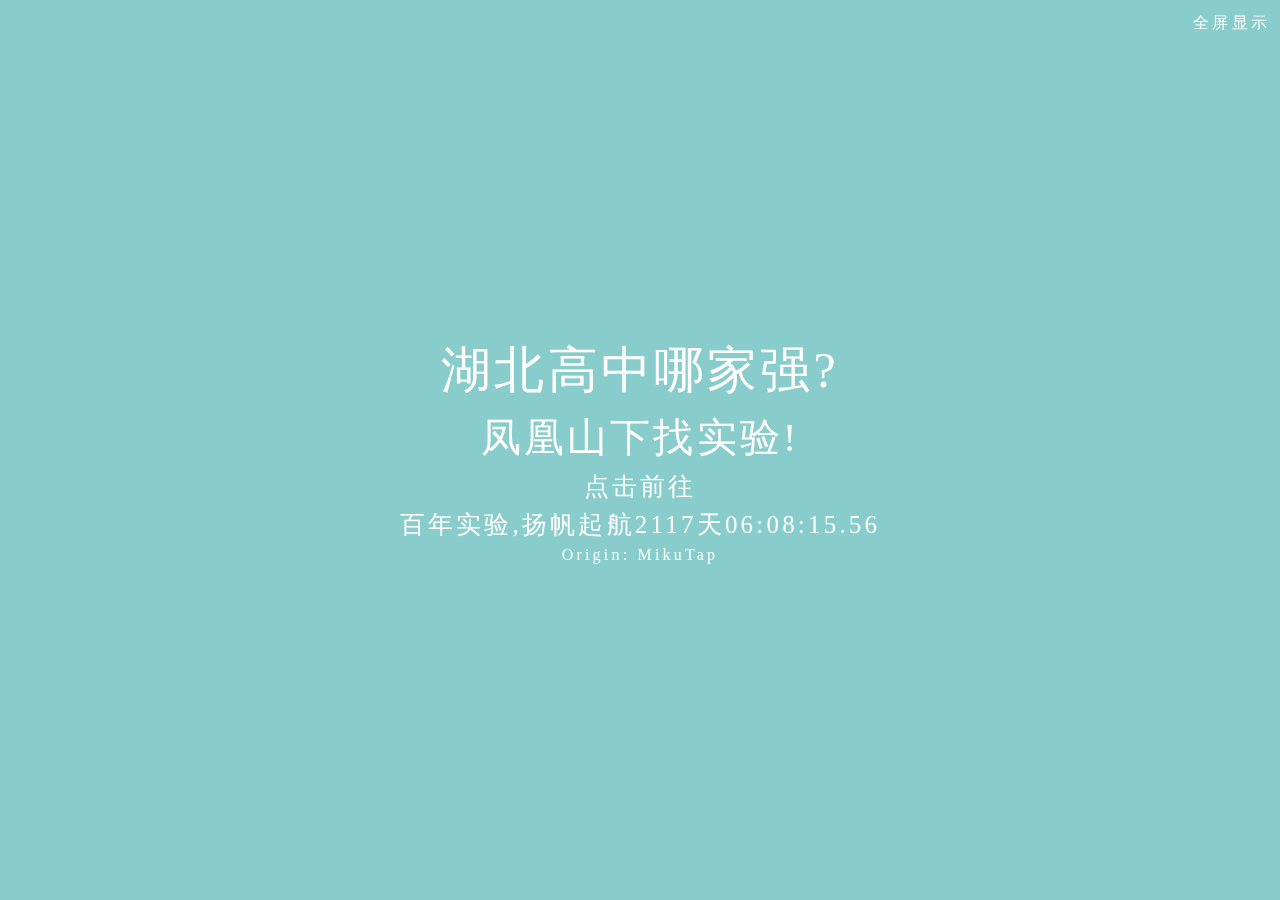
<file: index.html>
<!DOCTYPE html>
<html lang="zh">

<head>
  <meta charset="utf-8">
  <title>湖北顶尖高中-湖北省实验中学</title>
  <meta name="keywords" content="湖北高中,湖北省武昌实验中学,中学,高中,省水,省电,省实验,实验中学,武汉高中,湖北顶尖高中">
  <meta name="description" content="湖北省武昌实验中学创办于1920年，是湖北省首批重点中学、省级示范高中、武汉市文明单位。2020年,湖北省武昌实验中学将迎来百年校庆。">
  <!-- 以上内容我编不下去了 -->
  <link rel="apple-touch-icon" href="SSYLogo.jpg">
  <link href="https://fonts.loli.net/css?family=Quicksand:400" rel="stylesheet">
  <link charset="UTF-8" href="shared/sp/css/common.css" rel="stylesheet">
  <link charset="utf-8" href="css/mikutap.css" rel="stylesheet">
  <script charset="utf-8" src="https://cdnjs.loli.net/ajax/libs/jquery/2.2.4/jquery.min.js"
    type="text/javascript"></script>
  <script charset="utf-8" src="https://cdnjs.loli.net/ajax/libs/pixi.js/3.0.11/pixi.min.js"
    type="text/javascript"></script>
  <script charset="utf-8" src="https://cdnjs.loli.net/ajax/libs/gsap/1.19.1/TweenMax.min.js"
    type="text/javascript"></script>
  <script charset="UTF-8" src="shared/js/common-2.min.js" type="text/javascript"></script>
  <script charset="utf-8" src="js/mikutap.min.js" type="text/javascript"></script>
  <!-- [base64] -->
</head>

<body>
  <div id="view"></div>
  <div class="scene" style="pointer-events: none;">
    <h1>湖北高中哪家强?</h1>
    <h2>凤凰山下找实验!</h2>
    <h3 onclick="location.href='http://www.ssyzx.net/'" st="" style="pointer-events: all;">点击前往</h3>
    <h3><a id="msg">距离湖北省武昌实验中学校庆还有</a><a id="timer"></a></h3>
    <h4>Origin: MikuTap</h4>
  </div>
  <div id="scene_top" style="visibility: hidden !important;">
    <h1>湖北高中哪家强?</h1>
    <div id="ng">
      <p class="atten">十分抱歉<br>您的浏览器并不支持本页面需要的特性</p>
    </div>
    <div class="ok">
      <p id="bt_start"><a id="runrunrun" href="">!开始!</a></p>
    </div>
    <p id="bt_about"><a href="">*关于*</a></p>
    <div class="ok">
      <p class="attention">※请打开声音并享受。</p>
    </div>
    <div class="ok">
      <p class="tit"><strong>注意！搬运内容，原页面(Origin Site): <a
            href="https://aidn.jp/mikutap">https://aidn.jp/mikutap</a></strong></p>
    </div>
  </div>
  <div id="scene_loading">
    <hr size="1" color="#fff">
  </div>
  <div id="scene_main">
    <div class="set">
      <!-- <p class="attention">点击 &amp; 拖动或者按任意键!</p> -->
      <!-- <p id="bt_backtrack"><a href="">背景音乐: 开启</a></p> -->
    </div>
  </div>
  <div id="about_cover"></div>
  <div id="about">
    <div id="about_in">
      <p class="close"><span id="bt_close">×</span></p>
      <p class="con"> 声音来源 <a href="https://ec.crypton.co.jp/pages/prod/vocaloid/mikuv4x" target="_blank">Hatsune
          Miku</a> </p>
      <p class="con"> 作者 <a href="https://aidn.jp" target="_blank">daniwell</a> (<a
          href="https://twitter.com/daniwell_aidn" target="_blank">twitter</a>) </p>
      <p class="link"> 灵感来源 <a href="http://patatap.com/" target="_blank">Patatap</a><br>(令人赞叹的网页!)</p>
    </div>
  </div>
  <!-- div id="bt_back">＜返回</div -->
  <div id="bt_fs">全屏显示</div>
  <script>
    function formatZero(num, len) {
      // https://www.cnblogs.com/tonnytong/p/11650158.html
      if (String(num).length > len) return num;
      return (Array(len).join(0) + num).slice(-len);
    }
    (() => {
      let timer;
      var startTime = new Date("2020 10 06").getTime();
      let anniversary = false, changed = false;
      timer = setInterval(() => {
        let delta = startTime - new Date().getTime();
        if (delta <= 0) {
          delta = -delta, anniversary = true;
          if(!changed){
            changed = true;
            document.getElementById("msg").innerHTML = '百年实验,扬帆起航';
          }
        }
        let ms = Math.floor(delta / 10) % 100;
        delta = Math.floor(delta / 1000);
        let s = delta % 60;
        delta = Math.floor(delta / 60);
        let min = delta % 60;
        delta = Math.floor(delta / 60);
        let hrs = delta % 24;
        delta = Math.floor(delta / 24);
        let days = delta;
        document.getElementById("timer").innerHTML =
          `${days}天${formatZero(hrs, 2)}:${formatZero(min, 2)}:${formatZero(s, 2)}.${formatZero(ms, 2)}`;
      }, 10);
    })();
  </script>

</body>

</html>
</file>
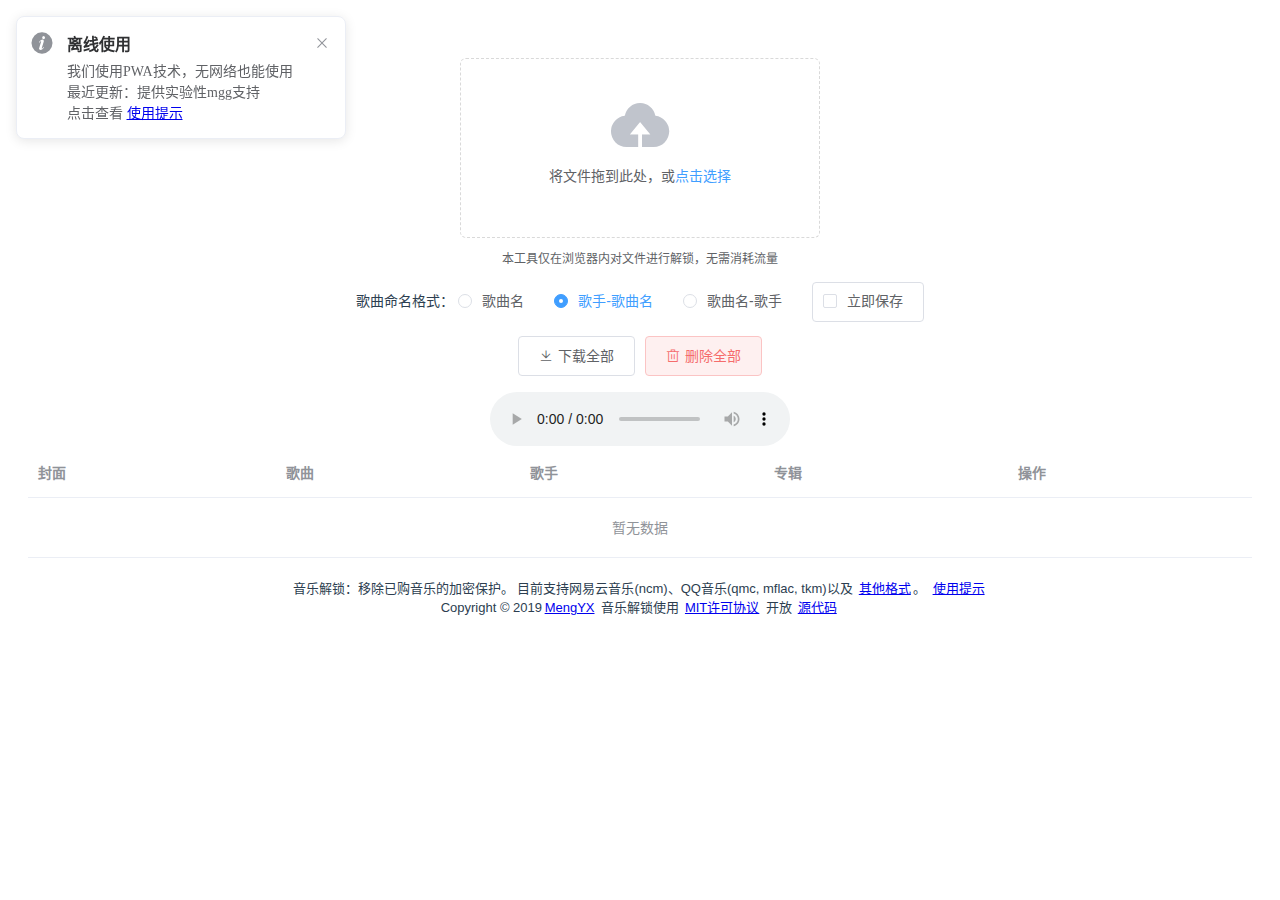
<file: music/index.html>
<!DOCTYPE html><html lang=zh-CN><head><meta charset=utf-8><meta content="IE=edge" http-equiv=X-UA-Compatible><meta content="width=device-width,initial-scale=1" name=viewport><script>var _paq = window._paq || [];
    _paq.push(['setRequestMethod', 'POST'], ['trackPageView'], ['enableLinkTracking'], ['setSiteId', '2'],
        ['setTrackerUrl', 'https://stats.ixarea.com/ixarea-stats/report']);</script><script async src=https://stats.ixarea.com/ixarea-stats.js></script><title>音乐解锁 - By IXarea</title><meta content=音乐,解锁,ncm,qmc,qmc0,qmc3,qmcflac,qmcogg,mflac,qq音乐,网易云音乐,加密 name=keywords><meta content="音乐解锁 - 在任何设备上解锁已购的加密音乐！" name=description><style>#loader{position:absolute;left:50%;top:50%;z-index:1010;margin:-75px 0 0 -75px;border:16px solid #f3f3f3;border-radius:50%;border-top:16px solid #3498db;width:120px;height:120px;animation:spin 2s linear infinite}@keyframes spin{0%{transform:rotate(0deg)}100%{transform:rotate(360deg)}}#loader-mask{position:absolute;width:100%;height:100%;bottom:0;left:0;right:0;top:0;z-index:1009;background-color:rgba(242,246,252,0.88)}</style><link href=css/app.efaf15ea.css rel=preload as=style><link href=css/chunk-vendors.a870fc53.css rel=preload as=style><link href=js/app.7646e312.js rel=preload as=script><link href=js/chunk-vendors.e2253095.js rel=preload as=script><link href=css/chunk-vendors.a870fc53.css rel=stylesheet><link href=css/app.efaf15ea.css rel=stylesheet><link rel=icon type=image/png sizes=32x32 href=img/icons/favicon-32x32.png><link rel=icon type=image/png sizes=16x16 href=img/icons/favicon-16x16.png><link rel=manifest href=manifest.json><meta name=theme-color content=#4DBA87><meta name=apple-mobile-web-app-capable content=no><meta name=apple-mobile-web-app-status-bar-style content=default><meta name=apple-mobile-web-app-title content=unlock-music><link rel=apple-touch-icon href=img/icons/apple-touch-icon-152x152.png><link rel=mask-icon href=img/icons/safari-pinned-tab.svg color=#4DBA87><meta name=msapplication-TileImage content=img/icons/msapplication-icon-144x144.png><meta name=msapplication-TileColor content=#000000></head><body><div id=loader-mask><div id=loader></div><noscript><img alt="" src="https://stats.ixarea.com/ixarea-stats/report?idsite=2&rec=1&action_name=音乐解锁+-+By+IXarea" style=border:0></noscript><strong>音乐解锁采用了一些新特性！建议使用 <a href=https://www.google.cn/chrome/ target=_blank>Google Chrome</a> <a href=https://www.firefox.com.cn/ target=_blank>Mozilla Firefox</a> <a href=https://www.microsoftedgeinsider.com/zh-cn/download target=_blank>Mozilla Firefox</a> | <a href=https://github.com/ix64/unlock-music/wiki/使用提示 target=_blank>使用提示</a></strong></div><div id=app></div><script src=js/chunk-vendors.e2253095.js></script><script src=js/app.7646e312.js></script></body></html>
</file>
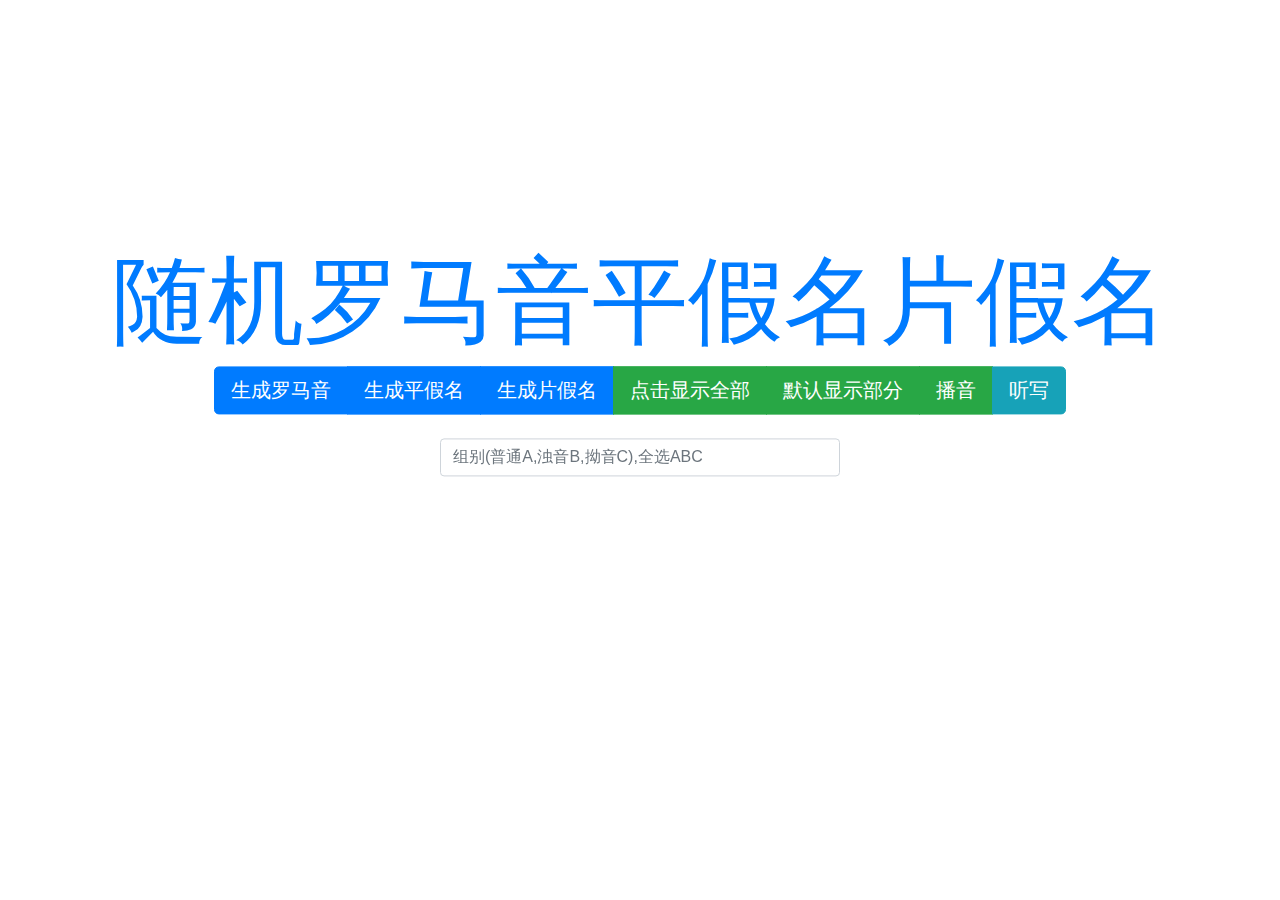
<file: romaji/index.html>
<!DOCTYPE html>
<html>

<head>
  <title>随机罗马音平假名片假名</title>
  <script src="https://cdn.jsdelivr.net/npm/jquery@3.5.1/dist/jquery.min.js"></script>
  <script src="https://cdn.jsdelivr.net/npm/bootstrap@4.5.0/dist/js/bootstrap.min.js"></script>
  <link rel="stylesheet" href="https://cdn.jsdelivr.net/npm/bootstrap@4.5.0/dist/css/bootstrap.min.css">
</head>

<body>
  <div class="container center">
    <h1 class="display-1 center">
      <a class="romaji">随机罗马音平假名片假名</a>
      <a class="gana"></a>
      <a class="kana"></a>
    </h1>
    <h1 class="display-2 center" id="timer"></h1>
    <div class="btn-group btn-group-lg">
      <button id="romaji" type="button" class="btn btn-primary">生成罗马音</button>
      <button id="gana" type="button" class="btn btn-primary">生成平假名</button>
      <button id="kana" type="button" class="btn btn-primary">生成片假名</button>
      <button id="show" type="button" class="btn btn-success">点击显示全部</button>
      <button id="showtype" type="button" class="btn btn-success">默认显示部分</button>
      <button id="sound" type="button" class="btn btn-success">播音</button>
      <button id="btx" type="button" class="btn btn-info">听写</button>
    </div>
    <br />
    <br />
    <input id="type" type="text" class="form-control" placeholder="组别(普通A,浊音B,拗音C),全选ABC"
      style="width: 400px;margin: 0 auto;">
  </div>
  <style>
    @font-face {
      font-family: 'webfont';
      font-display: swap;
      src: url('//at.alicdn.com/t/webfont_w7q6n7zqvx.eot');
      /* IE9*/
      src: url('//at.alicdn.com/t/webfont_w7q6n7zqvx.eot?#iefix') format('embedded-opentype'),
        /* IE6-IE8 */
        url('//at.alicdn.com/t/webfont_w7q6n7zqvx.woff2') format('woff2'),
        url('//at.alicdn.com/t/webfont_w7q6n7zqvx.woff') format('woff'),
        /* chrome、firefox */
        url('//at.alicdn.com/t/webfont_w7q6n7zqvx.ttf') format('truetype'),
        /* chrome、firefox、opera、Safari, Android, iOS 4.2+*/
        url('//at.alicdn.com/t/webfont_w7q6n7zqvx.svg#Alibaba-PuHuiTi-Regular') format('svg');
      /* iOS 4.1- */
    }

    #timer {
      font-family: 'webfont';
    }

    h1.center {
      width: 100%;
      text-align: center;
    }

    .btn {
      transition: all 0.5s linear;
    }

    .container {
      position: fixed;
      top: 40%;
      left: 50%;
      transform: translate(-50%, -50%);
    }

    .center {
      text-align: center;
    }
  </style>
  <script>
    const raw =
      `ア あ:a
イ い:i
ウ う:u
エ え:e
オ お:o
カ か:ka
キ き:ki
ク く:ku
ケ け:ke
コ こ:ko
サ さ:sa
シ し:si
ス す:su
セ せ:se
ソ そ:so
タ た:ta
チ ち:ti
ツ つ:tu
テ て:te
ト と:to
ナ な:na
ニ に:ni
ヌ ぬ:nu
ネ ね:ne
ノ の:no
ハ は:ha
ヒ ひ:hi
フ ふ:fu
ヘ へ:he
ホ ほ:ho
マ ま:ma
ミ み:mi
ム む:mu
メ め:me
モ も:mo
ヤ や:ya
ユ ゆ:yu
ヨ よ:yo
ラ ら:ra
リ り:ri
ル る:ru
レ れ:re
ロ ろ:ro
ワ わ:wa
ヲ を:wo
ン ん:n
ガ が:ga
ギ ぎ:gi
グ ぐ:gu
ゲ げ:ge
ゴ ご:go
ザ ざ:za
ジ じ:zi
ズ ず:zu
ゼ ぜ:ze
ゾ ぞ:zo
ダ だ:da
ヂ ぢ:di
ヅ づ:du
デ で:de
ド ど:do
バ ば:ba
ビ び:bi
ブ ぶ:bu
ベ べ:be
ボ ぼ:bo
パ ぱ:pa
ピ ぴ:pi
プ ぷ:pu
ペ ぺ:pe
ポ ぽ:po
キャ きゃ:kya
キュ きゅ:kyu
キョ きょ:kyo
ギャ ぎゃ:gya
ギュ ぎゅ:gyu
ギョ ぎょ:gyo
シャ じゃ:sya
シュ じゅ:syu
ショ じょ:syo
ジア じゃ:ja
ジュ じゅ:ju
ジョ じょ:jo
チャ ちゃ:tya
チュ ちゅ:tyu
チョ ちょ:tyo
ジャ じゃ:zya
ぢゃ じゃ:dya
ぢゅ じゅ:dyu
ぢょ じょ:dyo
にゃ にゅ:nya
にゅ にゅ:nyu
にょ にょ:nyo
ヒャ ひゃ:hya
ヒュ ひゅ:hyu
ヒョ ひょ:hyo
ビャ びゃ:bya
ビュ びゅ:byu
ビョ びょ:byo
ピャ ぴゃ:pya
ピュ ぴゅ:pyu
ピョ ぴょ:pyo
ミャ みゃ:mya
ミュ みゅ:myu
ミョ みょ:myo
リャ りゃ:rya
リュ りゅ:ryu
リョ りょ:ryo`;
    const data = [];
    raw.split('\n').forEach(line => {
      const [kana, romaji] = line.split(':');
      data.push({
        gana: kana.split(' ')[1],
        kana: kana.split(' ')[0],
        romaji
      });
    });
    const getType = (romaji) => {
      if (romaji.indexOf('y') !== -1) return 'C';
      else if (!!romaji.match(/[gzdbp]/)) return 'B';
      return 'A';
    }
    const getRandom = (type) => {
      const index = Math.floor(Math.random() * data.length);
      return type.indexOf(getType(data[index].romaji)) !== -1 ? data[index] : getRandom(type);
    };
    let after = () => { };
    (() => {
      $("#romaji").click(() => {
        let type = $("#type").val();
        if (!type.match(/[ABC]/)) {
          type = 'ABC';
        }
        const data = getRandom(type);
        $(".gana").css('visibility', 'hidden');
        $(".kana").css('visibility', 'hidden');
        $(".romaji").css('visibility', 'hidden');
        $(".gana").text(data.gana);
        $(".kana").text(data.kana);
        $(".romaji").text(data.romaji);
        $(".romaji").css('visibility', 'visible');
        after();
      });
      $("#gana").click(() => {
        let type = $("#type").val();
        if (!type.match(/[ABC]/)) {
          type = 'ABC';
        }
        const data = getRandom(type);
        $(".gana").css('visibility', 'hidden');
        $(".kana").css('visibility', 'hidden');
        $(".romaji").css('visibility', 'hidden');
        $(".gana").text(data.gana);
        $(".kana").text(data.kana);
        $(".romaji").text(data.romaji);
        $(".gana").css('visibility', 'visible');
        after();
      });
      $("#kana").click(() => {
        let type = $("#type").val();
        if (!type.match(/[ABC]/)) {
          type = 'ABC';
        }
        const data = getRandom(type);
        $(".gana").css('visibility', 'hidden');
        $(".kana").css('visibility', 'hidden');
        $(".romaji").css('visibility', 'hidden');
        $(".gana").text(data.gana);
        $(".kana").text(data.kana);
        $(".romaji").text(data.romaji);
        $(".kana").css('visibility', 'visible');
        after();
      });
      $("#show").click(() => {
        $(".gana").css('visibility', 'visible');
        $(".kana").css('visibility', 'visible');
        $(".romaji").css('visibility', 'visible');
      });
      $("#showtype").click(() => {
        if ($("#showtype").text() !== '默认显示全部') {
          after = () => {
            $(".gana").css('visibility', 'visible');
            $(".kana").css('visibility', 'visible');
            $(".romaji").css('visibility', 'visible');
          }
          $("#showtype").text('默认显示全部');
          $("#showtype").removeClass('btn-success');
          $("#showtype").addClass('btn-warning');
          $("#show").css('display', 'none');
          $("#romaji").text('生成');
          $("#kana").css('display', 'none');
          $("#gana").css('display', 'none');
        } else {
          after = () => { }
          $("#showtype").text('默认显示部分');
          $("#showtype").addClass('btn-success');
          $("#showtype").removeClass('btn-warning');
          $("#show").css('display', 'unset');
          $("#romaji").text('生成罗马音');
          $("#kana").css('display', 'unset');
          $("#gana").css('display', 'unset');
        }
      });
      $("#sound").click(() => {
        const base = 'https://res.hjfile.cn/pt/m/jp/50yin/audio/$.mp3';
        const audio = new Audio(base.replace('$', $(".gana").text()));
        audio.play();
      });
      $("#btx").click(() => {
        $("#romaji").click();
        $(".gana").css('visibility', 'hidden');
        $(".kana").css('visibility', 'hidden');
        $(".romaji").css('visibility', 'hidden');
        $("#sound").click();
      });
    })();
  </script>
</body>

</html>
</file>
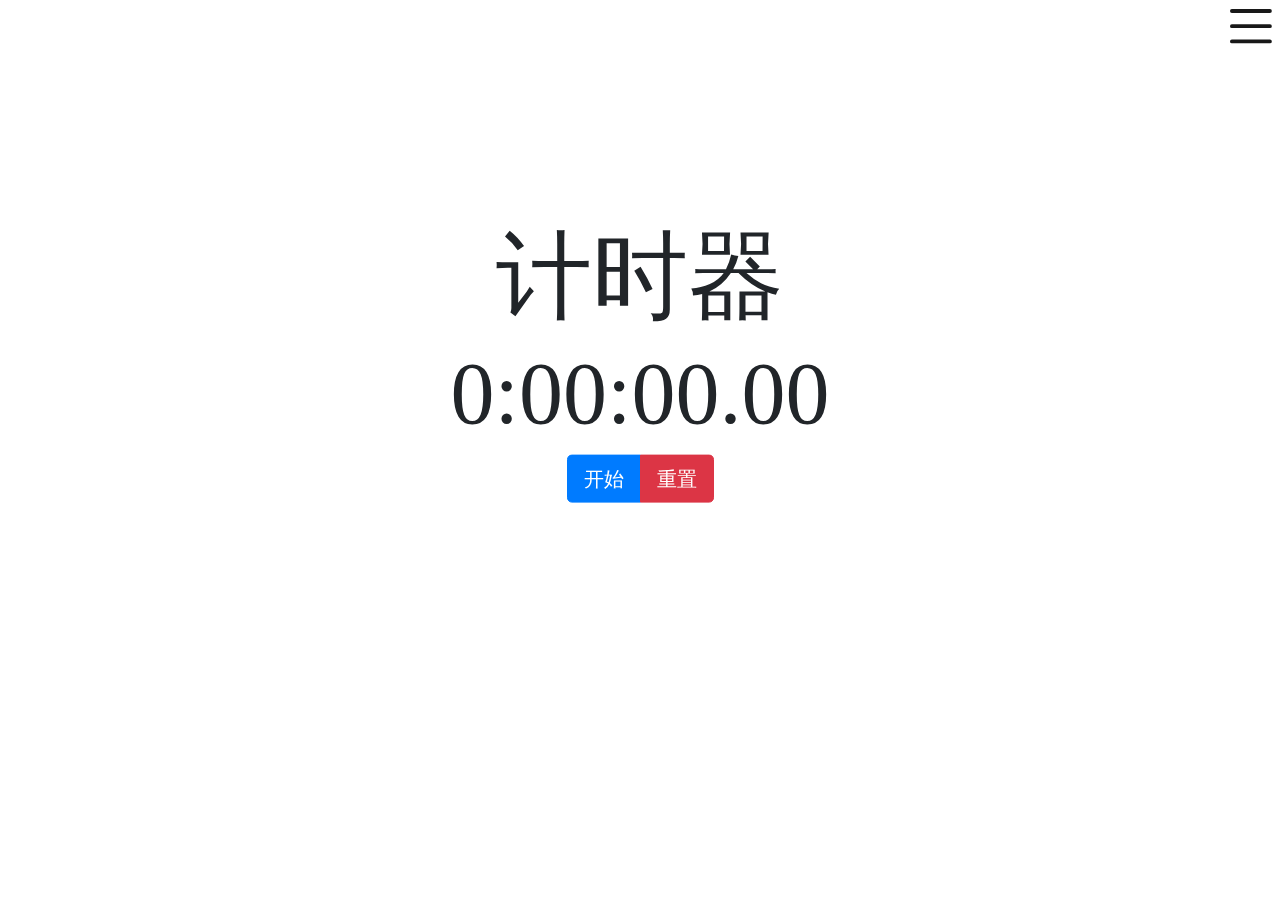
<file: timer/index.html>
<!DOCTYPE html>
<html>

<head>
    <title>计时器</title>
    <script src="https://cdn.jsdelivr.net/npm/jquery@3.5.1/dist/jquery.min.js"></script>
    <script src="https://cdn.jsdelivr.net/npm/bootstrap@4.5.0/dist/js/bootstrap.min.js"></script>
    <link rel="stylesheet" href="https://cdn.jsdelivr.net/npm/bootstrap@4.5.0/dist/css/bootstrap.min.css">
</head>

<body>
    <div class="container center">
        <h1 class="display-1 center">计时器</h1>
        <h1 class="display-2 center" id="timer">0:00:00.00</h1>
        <div class="btn-group btn-group-lg">
            <button type="button" class="btn btn-primary start">开始</button>
            <!-- <button type="button" class="btn btn-warning stop">停  止</button> -->
            <button type="button" class="btn btn-danger clear">重置</button>
        </div>
    </div>
    <img src="./more.svg" class="more">
    <style>
        @font-face {
            font-family: 'webfont';
            font-display: swap;
            src: url('//at.alicdn.com/t/webfont_w7q6n7zqvx.eot');
            /* IE9*/
            src: url('//at.alicdn.com/t/webfont_w7q6n7zqvx.eot?#iefix') format('embedded-opentype'),
                /* IE6-IE8 */
                url('//at.alicdn.com/t/webfont_w7q6n7zqvx.woff2') format('woff2'),
                url('//at.alicdn.com/t/webfont_w7q6n7zqvx.woff') format('woff'),
                /* chrome、firefox */
                url('//at.alicdn.com/t/webfont_w7q6n7zqvx.ttf') format('truetype'),
                /* chrome、firefox、opera、Safari, Android, iOS 4.2+*/
                url('//at.alicdn.com/t/webfont_w7q6n7zqvx.svg#Alibaba-PuHuiTi-Regular') format('svg');
            /* iOS 4.1- */
        }

        #timer {
            font-family: 'webfont';
        }

        h1.center {
            width: 100%;
            text-align: center;
        }

        .more {
            height: 5vh;
            width: 5vh;
            position: fixed;
            right: 0px;
            top: 0px;
            margin: 5px;
            cursor: pointer;
        }

        .btn {
            transition: all 0.5s linear;
        }

        .container {
            position: fixed;
            top: 40%;
            left: 50%;
            transform: translate(-50%, -50%);
        }

        .center {
            text-align: center;
        }
    </style>
    <script>
        function formatZero(num, len) {
            // https://www.cnblogs.com/tonnytong/p/11650158.html
            if (String(num).length > len) return num;
            return (Array(len).join(0) + num).slice(-len);
        }
        (() => {
            let timer;
            var boostTime = 1;
            var startTime = 0;
            $(".start").click(() => {
                if (timer == undefined) {
                    $(".start").addClass('btn-warning');
                    $(".start").removeClass('btn-primary');
                    $(".start").html('暂停');
                    startTime = new Date().getTime() - startTime;
                    timer = setInterval(() => {
                        let delta = new Date().getTime() - startTime;
                        delta *= boostTime;
                        let ms = Math.floor(delta / 10) % 100;
                        delta = Math.floor(delta / 1000);
                        let s = delta % 60;
                        delta = Math.floor(delta / 60);
                        let min = delta % 60;
                        delta = Math.floor(delta / 60);
                        let hrs = delta;
                        document.getElementById("timer").innerHTML = `${hrs}:${formatZero(min, 2)}:${formatZero(s, 2)}.${formatZero(ms, 2)}`;
                    }, 10);
                } else {
                    $(".start").removeClass('btn-warning');
                    $(".start").addClass('btn-primary');
                    $(".start").html('开始');
                    startTime = new Date().getTime() - startTime;
                    clearInterval(timer);
                    timer = undefined;
                }
            })
            $(".clear").click(() => {
                $(".start").removeClass('btn-warning');
                $(".start").addClass('btn-primary');
                $(".start").html('开始');
                startTime = 0;
                document.getElementById("timer").innerHTML = "0:00:00.00";
                clearInterval(timer);
                timer = undefined;
            })
            $(".more").click(() => {
                let t = prompt("请输入倍率,1为1倍,0.5为0.5倍,2为2倍", boostTime);
                let num = Number(t);
                if (isNaN(num)) { alert('您输入的不为数字'); }
                else boostTime = num;
            })
        })();
    </script>
</body>

</html>
</file>
<file: shared/sp/css/common.css>
@charset "utf-8";/*!
YUI 3.18.1 (build f7e7bcb)
Copyright 2014 Yahoo! Inc. All rights reserved.
Licensed under the BSD License.
http://yuilibrary.com/license/
*/a:link,a:visited,body,html,legend{color:#000}#black,#black a:link,#black a:visited{color:#fff}#black a:link,#black a:visited,a:active,a:hover,a:link,a:visited{text-decoration:underline;outline:0}html{background:#FFF}blockquote,body,code,dd,div,dl,dt,fieldset,form,h1,h2,h3,h4,h5,h6,input,legend,li,ol,p,pre,td,textarea,th,ul{margin:0;padding:0}table{border-collapse:collapse;border-spacing:0}fieldset,img{border:0}address,caption,cite,code,dfn,em,strong,th,var{font-style:normal;font-weight:400}ol,ul{list-style:none}caption,th{text-align:left}h1,h2,h3,h4,h5,h6{font-size:100%;font-weight:400}q:after,q:before{content:''}abbr,acronym{border:0;font-variant:normal}sup{vertical-align:text-top}sub{vertical-align:text-bottom}input,select,textarea{font-family:inherit;font-size:inherit;font-weight:inherit}#yui3-css-stamp.cssreset{display:none}.default,body,html{font-family:"游ゴシック","Yu Gothic","游ゴシック体",YuGothic,"Yu Gothic UI","ヒラギノ角ゴ Pro W3","Hiragino Kaku Gothic Pro","Meiryo UI","メイリオ",Meiryo,sans-serif;letter-spacing:.2rem;line-height:1.5;-webkit-text-size-adjust:100%}body{margin:0;background:#fff}a,body,html{-webkit-tap-highlight-color:transparent;tap-highlight-color:transparent}a:active,a:hover{color:#969696}#black{margin:0;background:#000}.noselect{-ms-user-select:none;-moz-user-select:-moz-none;-khtml-user-select:none;-webkit-user-select:none;user-select:none}.noanti{-ms-interpolation-mode:nearest-neighbor;image-rendering:-webkit-crisp-edges;image-rendering:-moz-crisp-edges;image-rendering:-o-crisp-edges;image-rendering:crisp-edges;image-rendering:pixelated}#flash_audio{position:absolute;pointer-events:none}
</file>
<file: css/mikutap.css>
#about_cover,#view,#view canvas,body,html{height:100%;width:100%}#about,#about_cover,#bt_fs,#ng,.ok{display:none}#about a,#bt_about a,#bt_backtrack a,#bt_feedback a,#bt_start a{color:#fff;text-decoration:none;border-bottom:dashed 1px #fff}body,html{position:absolute;overflow:hidden;text-align:center;background:#8cc;color:#fff;font-family:Quicksand,"游ゴシック","Yu Gothic","游ゴシック体",YuGothic,"Yu Gothic UI","ヒラギノ角ゴ Pro W3","Hiragino Kaku Gothic Pro","Meiryo UI","メイリオ",Meiryo,sans-serif}#about_cover,#view{position:fixed;top:0;z-index:1}#bt_back,#bt_fs{position:absolute;z-index:100;padding:10px;left:0;font-size:1rem;cursor:pointer;transition:.2s ease}#bt_fs{left:auto;right:0}#scene_main,#scene_top{width:90%}#scene_loading{width:100%}#about,#scene_loading,#scene_main,#scene_top{position:absolute;top:50%;left:50%;-webkit-transform:translate(-50%,-50%);-ms-transform:translate(-50%,-50%);transform:translate(-50%,-50%);z-index:100;display:none}#scene_top h1{font-size:1.5rem;margin-bottom:25px}#bt_start{margin-bottom:15px}#scene_top .attention{font-size:.9rem;margin-top:25px}#scene_top .tit{margin-top:20px;margin-bottom:10px}#scene_top .con{letter-spacing:-.5rem}#scene_top .sns{margin:0 8px;cursor:pointer}#scene_top .sns img{width:40px}#ng .atten{font-size:.9rem;margin-bottom:20px}#scene_loading hr{width:"0%"}#scene_main,#scene_main .attention{pointer-events:none}#bt_backtrack,#bt_feedback{font-size:.9rem;margin-top:20px;pointer-events:auto}#about_cover{z-index:900;background:#fff;opacity:.5}#about{z-index:1000;color:#fff;background:#8cc;max-width:640px;letter-spacing:.2rem;line-height:1.2;width:100%}#about_in{padding:40px}#bt_close{font-size:2rem;cursor:pointer}#about .close{margin-bottom:30px}#about .con{line-height:1.7;margin-bottom:20px}#about .link{margin-top:30px;margin-bottom:10px;line-height:1.5}#bt_back:hover,#bt_backtrack:hover,#bt_close:hover,#bt_feedback:hover,#bt_fs:hover,#scene_top .sns:hover,a:hover{animation:animover .2s linear;-webkit-animation:animover .2s linear}@keyframes animover{0.00%{opacity:0}100%{opacity:1}}@-webkit-keyframes animover{0.00%{opacity:0}100%{opacity:1}}@media (max-width:640px){#scene_top h1{font-size:1.2rem;margin-bottom:18px}#bt_start,#scene_top .tit{margin-bottom:10px}#bt_about a,#bt_start a{font-size:.9rem}#scene_top .attention{font-size:.6rem;margin-top:18px}#scene_top .tit{font-size:.9rem;margin-top:20px}#scene_top .con{letter-spacing:-.5rem}#scene_top .sns{margin:0 8px}#scene_top .sns img{width:30px}#ng .atten{font-size:.6rem;margin-bottom:15px}#bt_backtrack,#bt_feedback{font-size:.7rem}#about_in{padding:30px}#bt_close{font-size:1.8rem;cursor:pointer}#about{letter-spacing:.1rem}#about a{color:#fff;text-decoration:none;border-bottom:dashed 1px #fff}#about .con,#about .link{font-size:.9rem}}
.scene{
    font-family: '幼圆', '微软雅黑';
    z-index: 10000000;
    position: absolute;
    top: 50%;
    left: 50%;
    transform: translate(-50%,-50%);
}
.scene h1{
    font-size: 50px;
}
.scene h2{
    font-size: 40px;
}
.scene h3{
    font-size: 25px;
}
</file>
